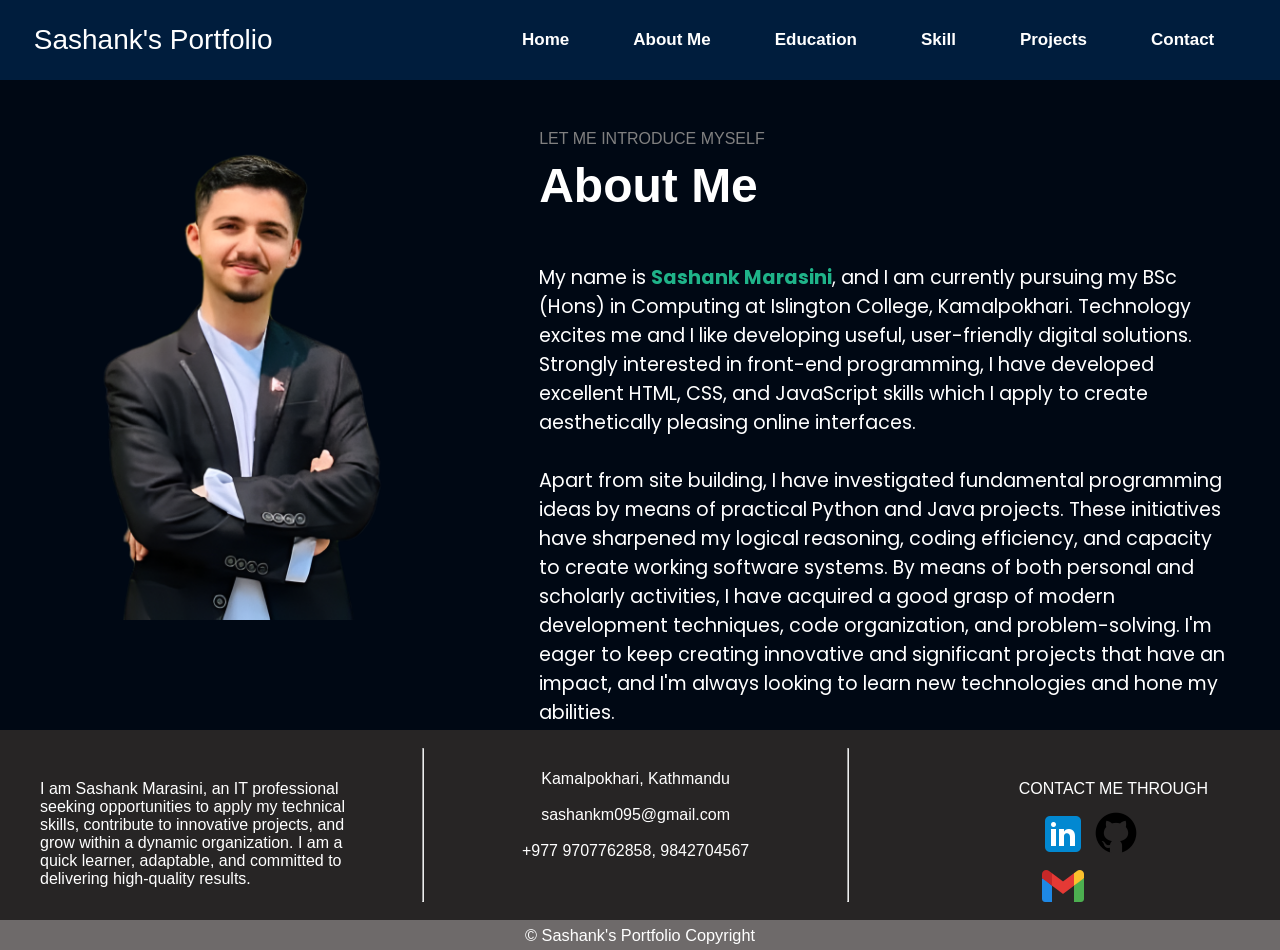
<file: html/aboutMe.html>
<!DOCTYPE html>
<html lang="en">
<head>
    <meta charset="UTF-8">
    <meta http-equiv="X-UA-Compatible" content="IE=edge">
    <meta name="viewport" content="width=device-width, initial-scale=1.0">
    <title>Document</title>
    <link rel="preconnect" href="https://fonts.googleapis.com">
    <link rel="preconnect" href="https://fonts.gstatic.com" crossorigin>
    <link href="https://fonts.googleapis.com/css2?family=Dancing+Script:wght@400..700&family=Hind:wght@300;400;500;600;700&family=Poppins:ital,wght@0,100;0,200;0,300;0,400;0,500;0,600;0,700;0,800;0,900;1,100;1,200;1,300;1,400;1,500;1,600;1,700;1,800;1,900&display=swap" rel="stylesheet">

    <link rel="stylesheet" href="../css/portfolio.css">

    <style>

        .introduction{
            margin: 50px 40px;
            font-size:1.2rem;
            font-family: "Poppins", sans-serif;
            width: 88%;
        }

        .abtMe{
            font-size: 3rem;
            margin: 10px 40px;
            font-weight: bold;
        }

        .first{
            margin-top: 50px;
            margin-left: 40px;
            color: grey;

        }
        .name{
            color: rgb(31, 179, 137);
        }

        .image-part{
            width: 39%;
            margin-top: 40px;
        }

        .image-part img{
            width: 500px;
            height: 500px;
        }

        section{
            display: flex;
            width: 100%;
        }

        section div{
            height: 610px;
        }

    </style>

</head>
<body>
    <header>
        <nav>
            <div class="left">Sashank's Portfolio</div>
            <div class="right"> 
                <ul>
                    <li><a href="../index.html">Home</a></li>
                    <li><a href="aboutMe.html">About Me</a></li>
                    <li><a href="education.html">Education</a></li>
                    <li><a href="skill.html">Skill</a></li>
                    <li><a href="project.html">Projects</a></li>
                    <li><a href="contact.html">Contact</a></li>
                </ul>
            </div>
        </nav>
    </header>
    <section>
        <div class="image-part">
            <img src="../photos/sasu1.png" alt="">
        </div>
        
        <div>
        <p class="first">LET ME INTRODUCE MYSELF</p>
        <p class="abtMe">About Me</p>
    
        <p class="introduction">
            My name is <b class="name">Sashank Marasini</b>, and I am currently pursuing my BSc (Hons) in Computing at Islington College, Kamalpokhari. Technology excites me and I like developing useful, user-friendly digital solutions. Strongly interested in front-end programming, I have developed excellent HTML, CSS, and JavaScript skills which I apply to create aesthetically pleasing online interfaces.
    
    <br><br>Apart from site building, I have investigated fundamental programming ideas by means of practical Python and Java projects. These initiatives have sharpened my logical reasoning, coding efficiency, and capacity to create working software systems. By means of both personal and scholarly activities, I have acquired a good grasp of modern development techniques, code organization, and problem-solving.
    
    I'm eager to keep creating innovative and significant projects that have an impact, and I'm always looking to learn new technologies and hone my abilities.
        </p>
        </div>
    </section>

    <footer class="f1">

        <div class="div1">
            <p>I am Sashank Marasini, an IT professional seeking opportunities to apply my technical skills, contribute to innovative projects, and grow within a dynamic organization. I am a quick learner, adaptable, and committed to delivering high-quality results.</p>
        </div>

        <hr>
        <div class="div2">
            <p>Kamalpokhari, Kathmandu </p> <br>
            <p>sashankm095@gmail.com </p> <br>
            <p>+977 9707762858, 9842704567</p>
            
        </div>
        <hr>
        <div class="div3">
            <p>CONTACT ME THROUGH</p>
            <div class="img">
                <img src="../photos/linkedin.png" alt="">
                <img src="../photos/github.png" alt="">
                <img src="../photos/gmail.png" alt="">
            </div>
        </div>

    </footer>

    <footer class="f2">
        <div class="copyright">
            <p>&copy Sashank's Portfolio Copyright</p>
        </div>
    </footer>
    
</body>
</html>
</file>
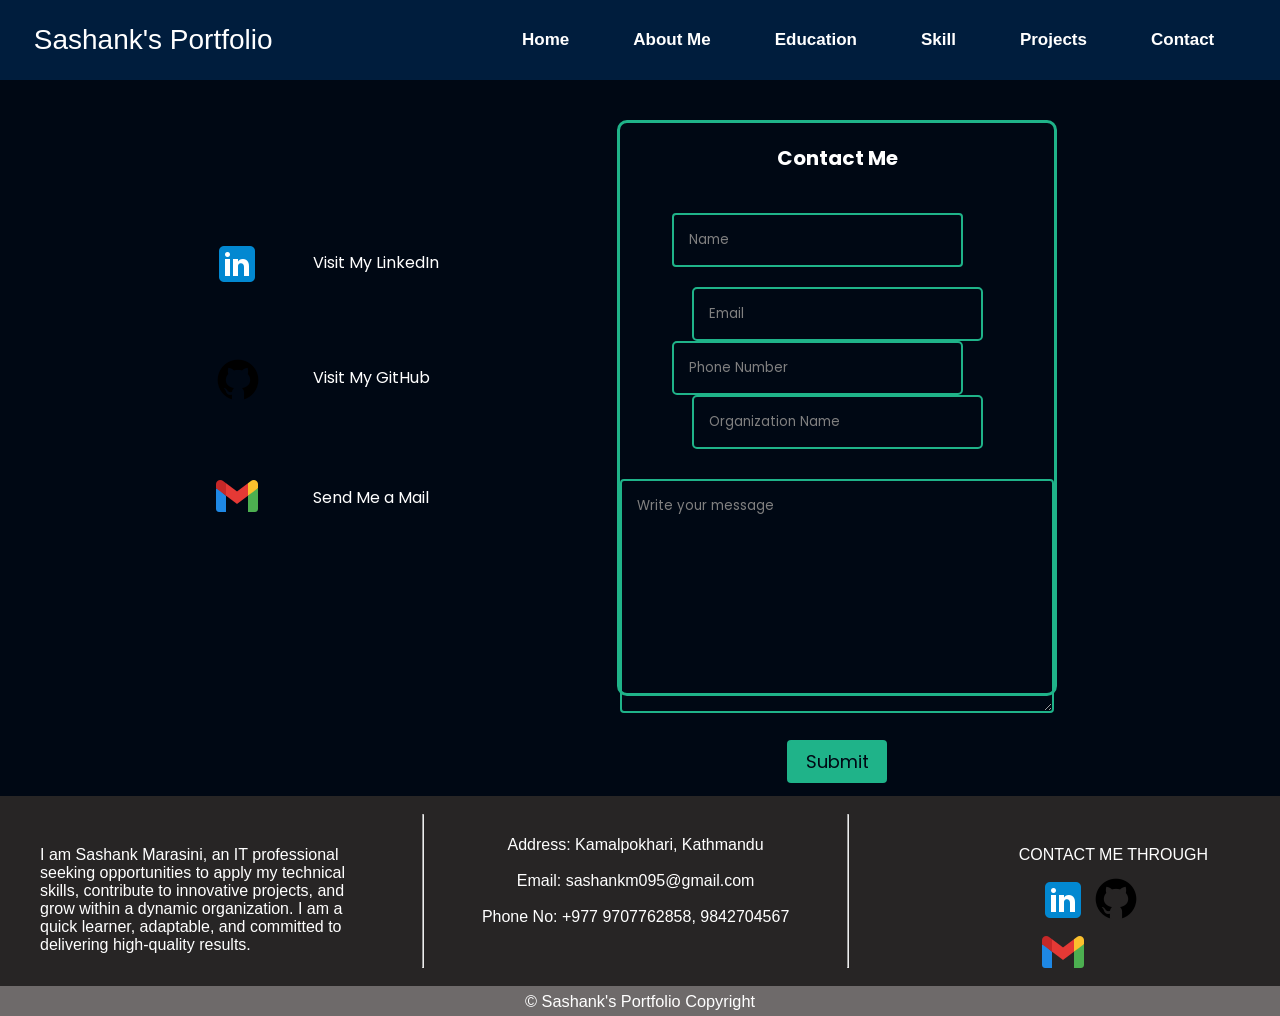
<file: html/contact.html>
<!DOCTYPE html>
<html lang="en">
<head>
    <meta charset="UTF-8">
    <meta http-equiv="X-UA-Compatible" content="IE=edge">
    <meta name="viewport" content="width=device-width, initial-scale=1.0">
    <title>Document</title>
    <link rel="stylesheet" href="../css/portfolio.css">
    <link rel="preconnect" href="https://fonts.googleapis.com">
    <link rel="preconnect" href="https://fonts.gstatic.com" crossorigin>
    <link href="https://fonts.googleapis.com/css2?family=Dancing+Script:wght@400..700&family=Hind:wght@300;400;500;600;700&family=Poppins:ital,wght@0,100;0,200;0,300;0,400;0,500;0,600;0,700;0,800;0,900;1,100;1,200;1,300;1,400;1,500;1,600;1,700;1,800;1,900&display=swap" rel="stylesheet">

    <style>

        main{
            font-family: "Poppins",sans-serif;
            display: flex;
            justify-content: center;
            margin-right: 40px;
            margin-top: 30px;
            margin-bottom: 100px;
        }

        section{
            width: 35%;
            height: 570px;
        }

        .leftsec{

            font-family: "Poppins",sans-serif;
            margin-left: 90px;
            display: flex;
        }

        .leftsec .buttons{
            margin-top: 100px;
            display:flex;
            flex-direction: column;
        }

        .a{
            padding: 30px;
        }

        .b{
            padding: 30px;
        }

        .c{
            padding: 30px;
        }

        .i{
            text-decoration: none;
            color: white;
        }

        .ii{
            margin-top:90px ;
        }

        .iii{
            margin-top: 95px;
        }


        .buttonsname{
            margin-left: 20px;
            margin-top: 140px;

        }

        .rightsec{
            margin-top: 10px;
            margin-right: 90px;
            width: 35%;
            border-color: rgb(31, 179, 137);;
            border-style: solid;
            border-radius: 2px;
            border-radius: 10px;
        }


        .rightsec div{
            margin-left: 0;
            width: 100%;
            height: 500px;
        }

        .rightsec div p{
            font-size: 20px;
            font-weight: bold;
            text-align: center;
            margin-top: 20px;
            margin-bottom: 30px;
            
        }

        .rightsec div form{
            margin-top: 40px;
            margin-left: 0px;
            text-align: center;
        }


        input{
            padding: 5px;
        }

        #name{
            padding: 15px;
            margin-right: 40px;
            margin-bottom: 20px;
        
        }

        #phonenumber{
            border-radius: 5px;
            margin-right: 40px;
        }

        #email{
            border-radius: 5px;
        }

        #organizationname{
            border-radius: 5px;
        }
        
        #message{

            margin-top: 30px;
            width: 400px;
            height: 200px;
            
        }

        .item{
            font-family: "Poppins",sans-serif;
            padding: 15px;
            background-color: transparent;
            border: 2px solid rgb(31, 179, 137);
            border-radius: 4px;
            color: white;
        }

        .item::placeholder{
            color: gray;
        }

        .submitbutton{
            font-family: "Poppins",sans-serif;
            border: none;
            border-radius: 4px;
            margin-top: 20px;
            padding: 8px;
            width: 100px;
            font-size: 18px;
            color: #000814;
            background-color: rgb(31, 179, 137);
        }

        a{
            color: white;
            text-decoration: none;
        }

    </style>
</head>
<body>
    <header>
        <nav>
            <div class="left">Sashank's Portfolio</div>
            <div class="right">
                <ul>
                    <li><a href="../index.html">Home</a></li>
                    <li><a href="aboutMe.html">About Me</a></li>
                    <li><a href="education.html">Education</a></li>
                    <li><a href="skill.html">Skill</a></li>
                    <li><a href="project.html">Projects</a></li>
                    <li><a href="contact.html">Contact</a></li>
                </ul>
            </div>
        </nav>
    </header>



    <main>
    <section class="leftsec">


        <div class="buttons">
            <a href="www.linkedin.com"><img src="../photos/linkedin.png" alt="" class="a"></a>
            <a href="www.github.com"><img src="../photos/github.png" alt="" class="b"></a>
            <a href="contact.html"><img src="../photos/gmail.png" alt="" class="c"></a>

        </div>

            <div class="buttonsname">
                <a href="https://www.linkedin.com/in/sashank-marasini-391998253/"><p class="i">Visit My LinkedIn</p></a>
                <a href="https://github.com/SashankMarasini"><p class="ii">Visit My GitHub</p></a>
                <a href="contact.html"><p class="iii">Send Me a Mail</p></a>
            </div>



        </section>


        <section class="rightsec">
            <div class="width">
            <p>Contact Me</p>
            <form action="https://api.web3forms.com/submit" method="POST">

                <input type="hidden" name="access_key" value="d7ff5f01-8fd6-474d-b1d3-e0e738cd9efc">

                <input type="text" name="Name" id="name" placeholder="Name" class="item" >

                <input type="email" name="Email"id="email" placeholder="Email" class="item">

                <input type="text" id="phonenumber" name="Phone Number" placeholder="Phone Number" class="item">

                <input type="text" id="organizationname" name="Organization Name" placeholder="Organization Name" class="item">

                <textarea name="Message" id="message" cols="30" rows="10" placeholder="Write your message" class="item"></textarea> <br>

                <button type="submit" class="submitbutton">Submit</button>
            </form>
        </div>
    </section>
</main>



    <footer class="f1">

        <div class="div1">
            <p>I am Sashank Marasini, an IT professional seeking opportunities to apply my technical skills, contribute to innovative projects, and grow within a dynamic organization. I am a quick learner, adaptable, and committed to delivering high-quality results.</p>
        </div>

        <hr>
        <div class="div2">
            <p>Address: Kamalpokhari, Kathmandu </p> <br>
            <p>Email: sashankm095@gmail.com </p> <br>
            <p>Phone No: +977 9707762858, 9842704567</p><br>
            
        </div>
        <hr>
        <div class="div3">
            <p>CONTACT ME THROUGH</p>
            <div class="img">
                <img src="../photos/linkedin.png" alt="">
                <img src="../photos/github.png" alt="">
                <img src="../photos/gmail.png" alt="">
            </div>
        </div>

    </footer>

    <footer class="f2">
        <div class="copyright">
            <p>&copy Sashank's Portfolio Copyright</p>
        </div>
    </footer>
</body>
</html>
</file>
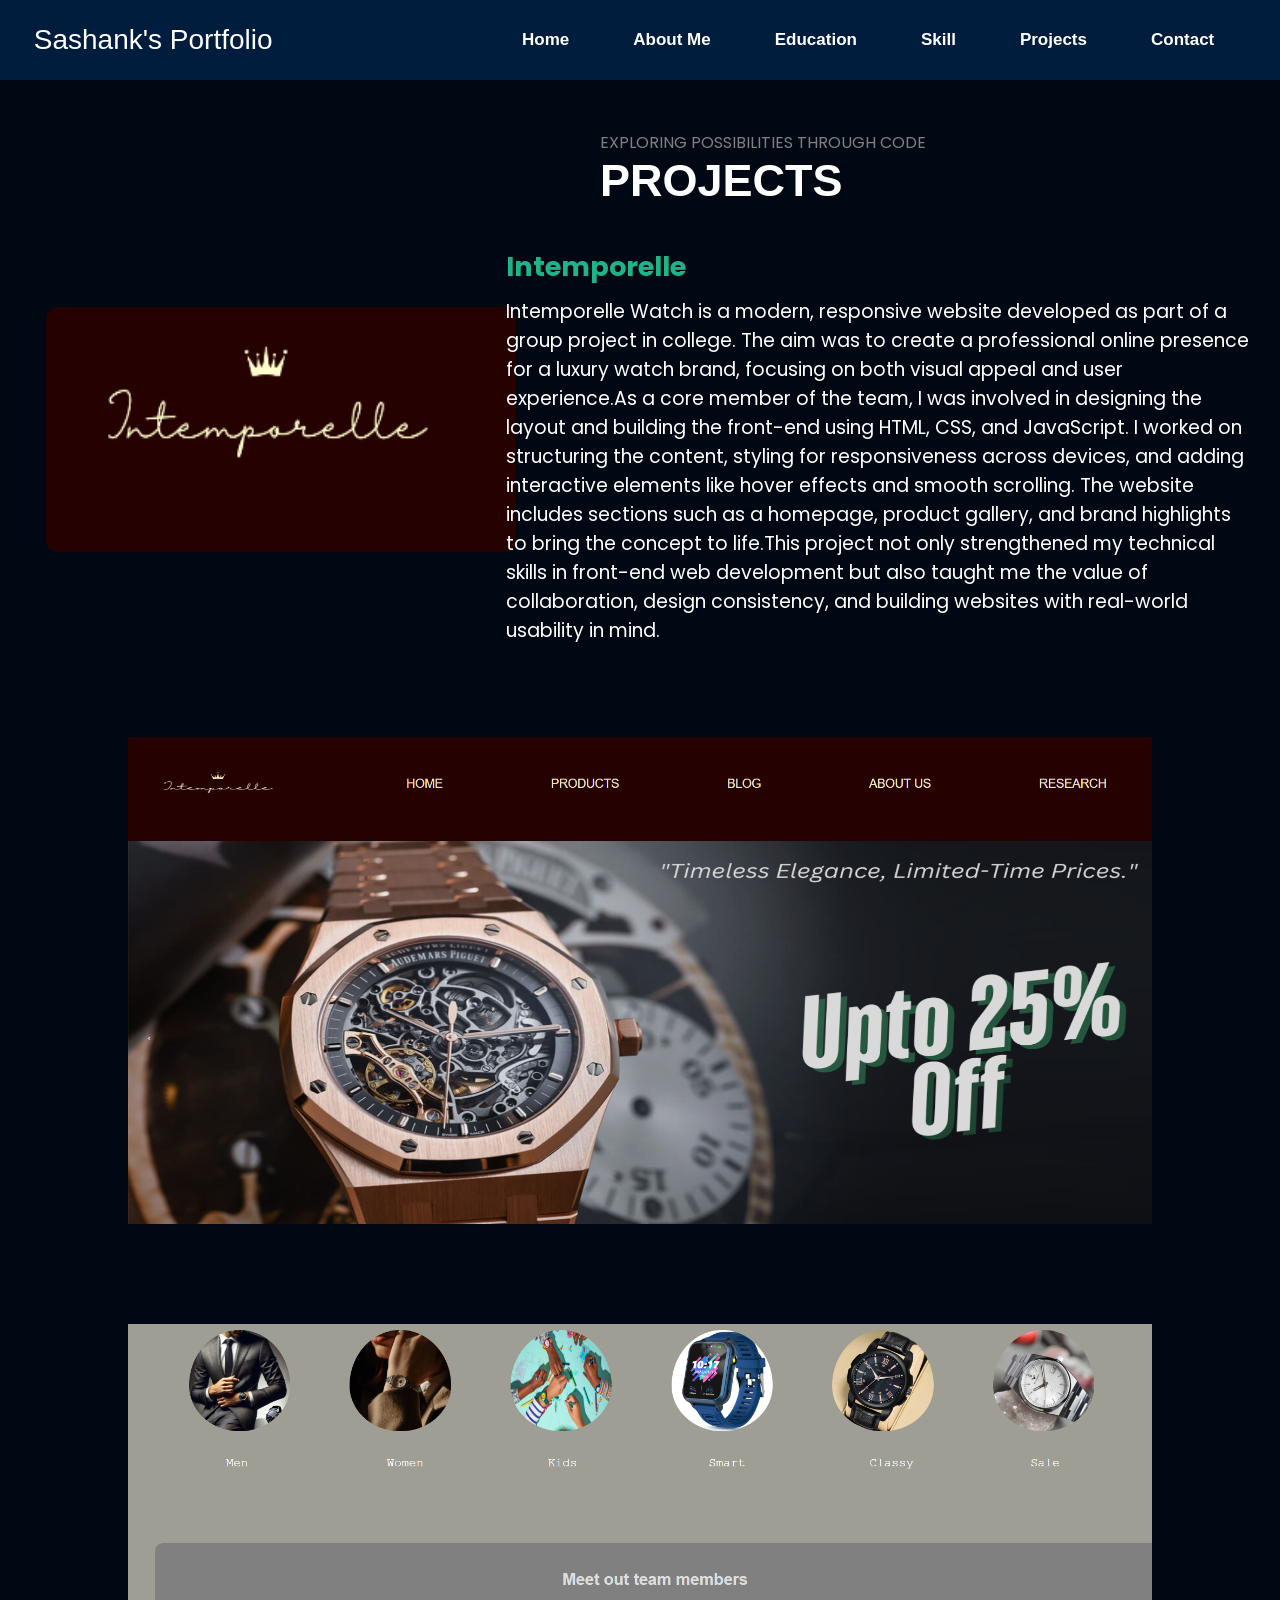
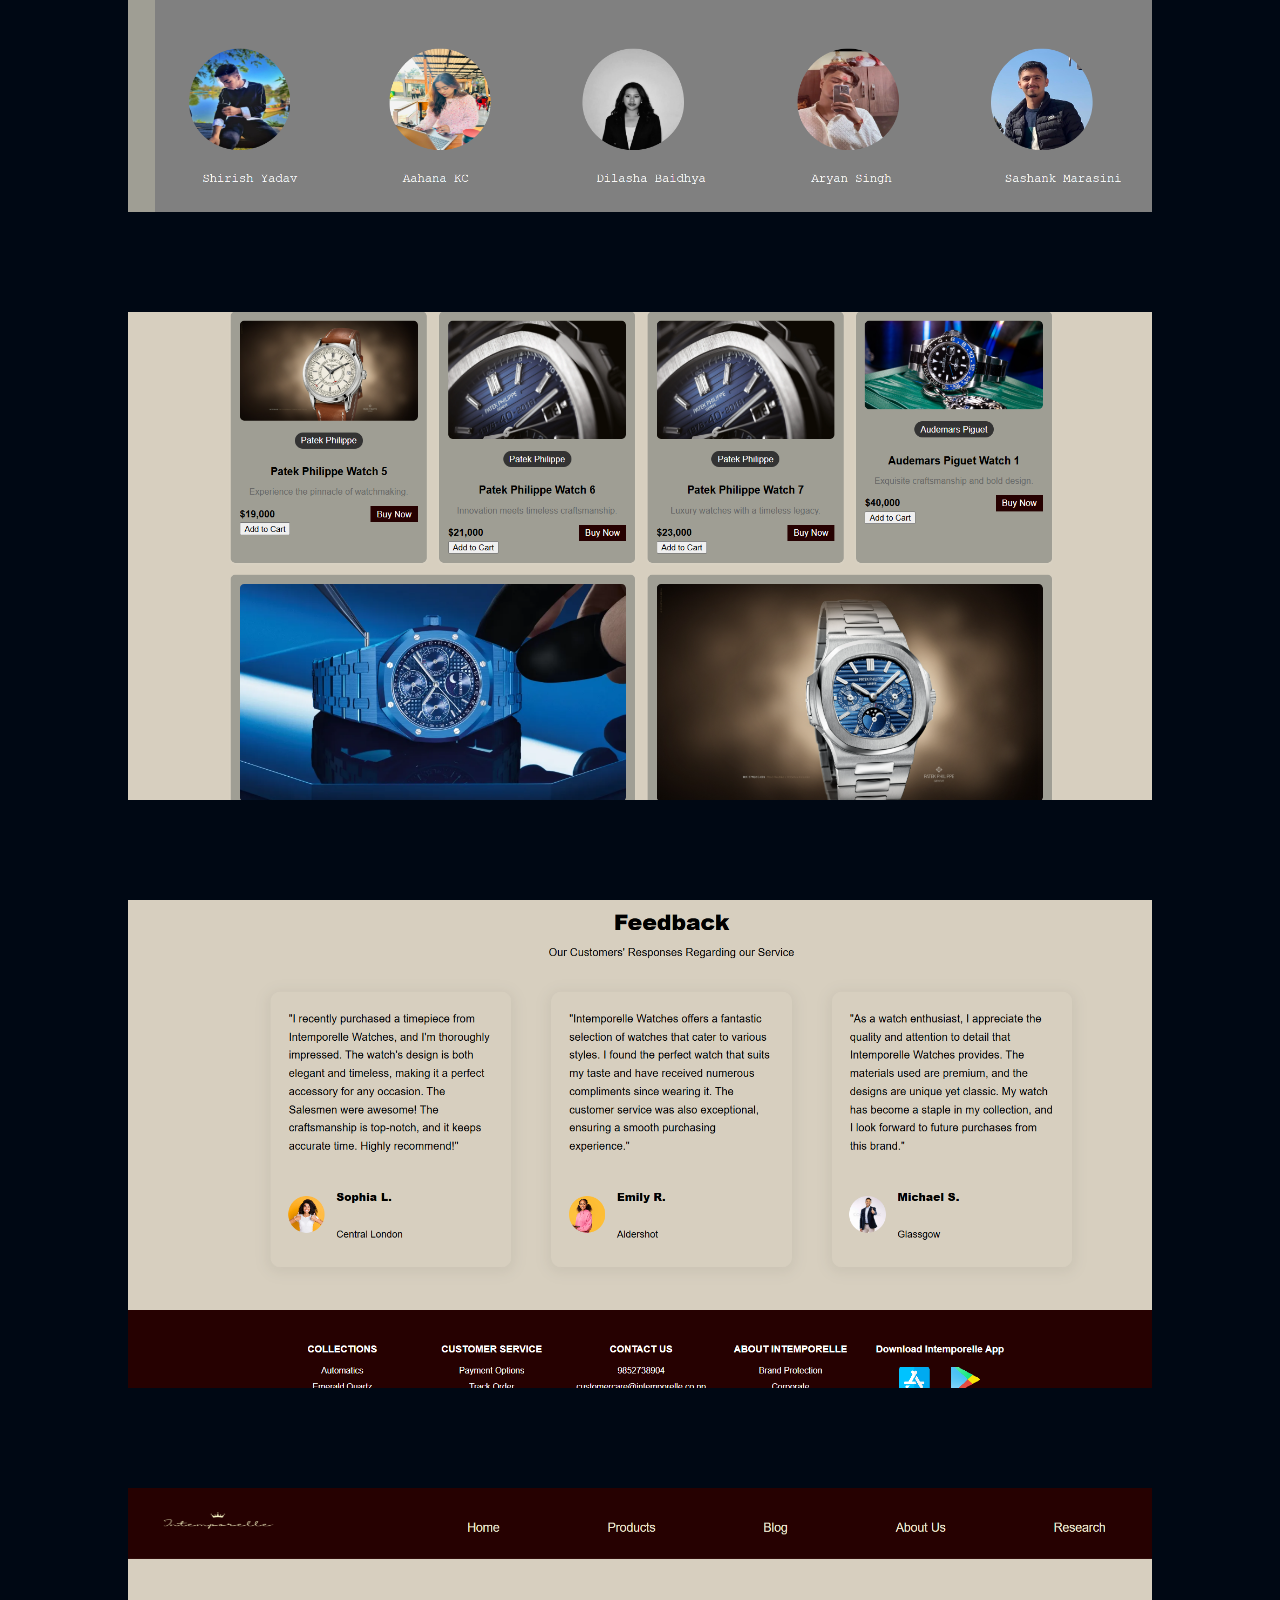
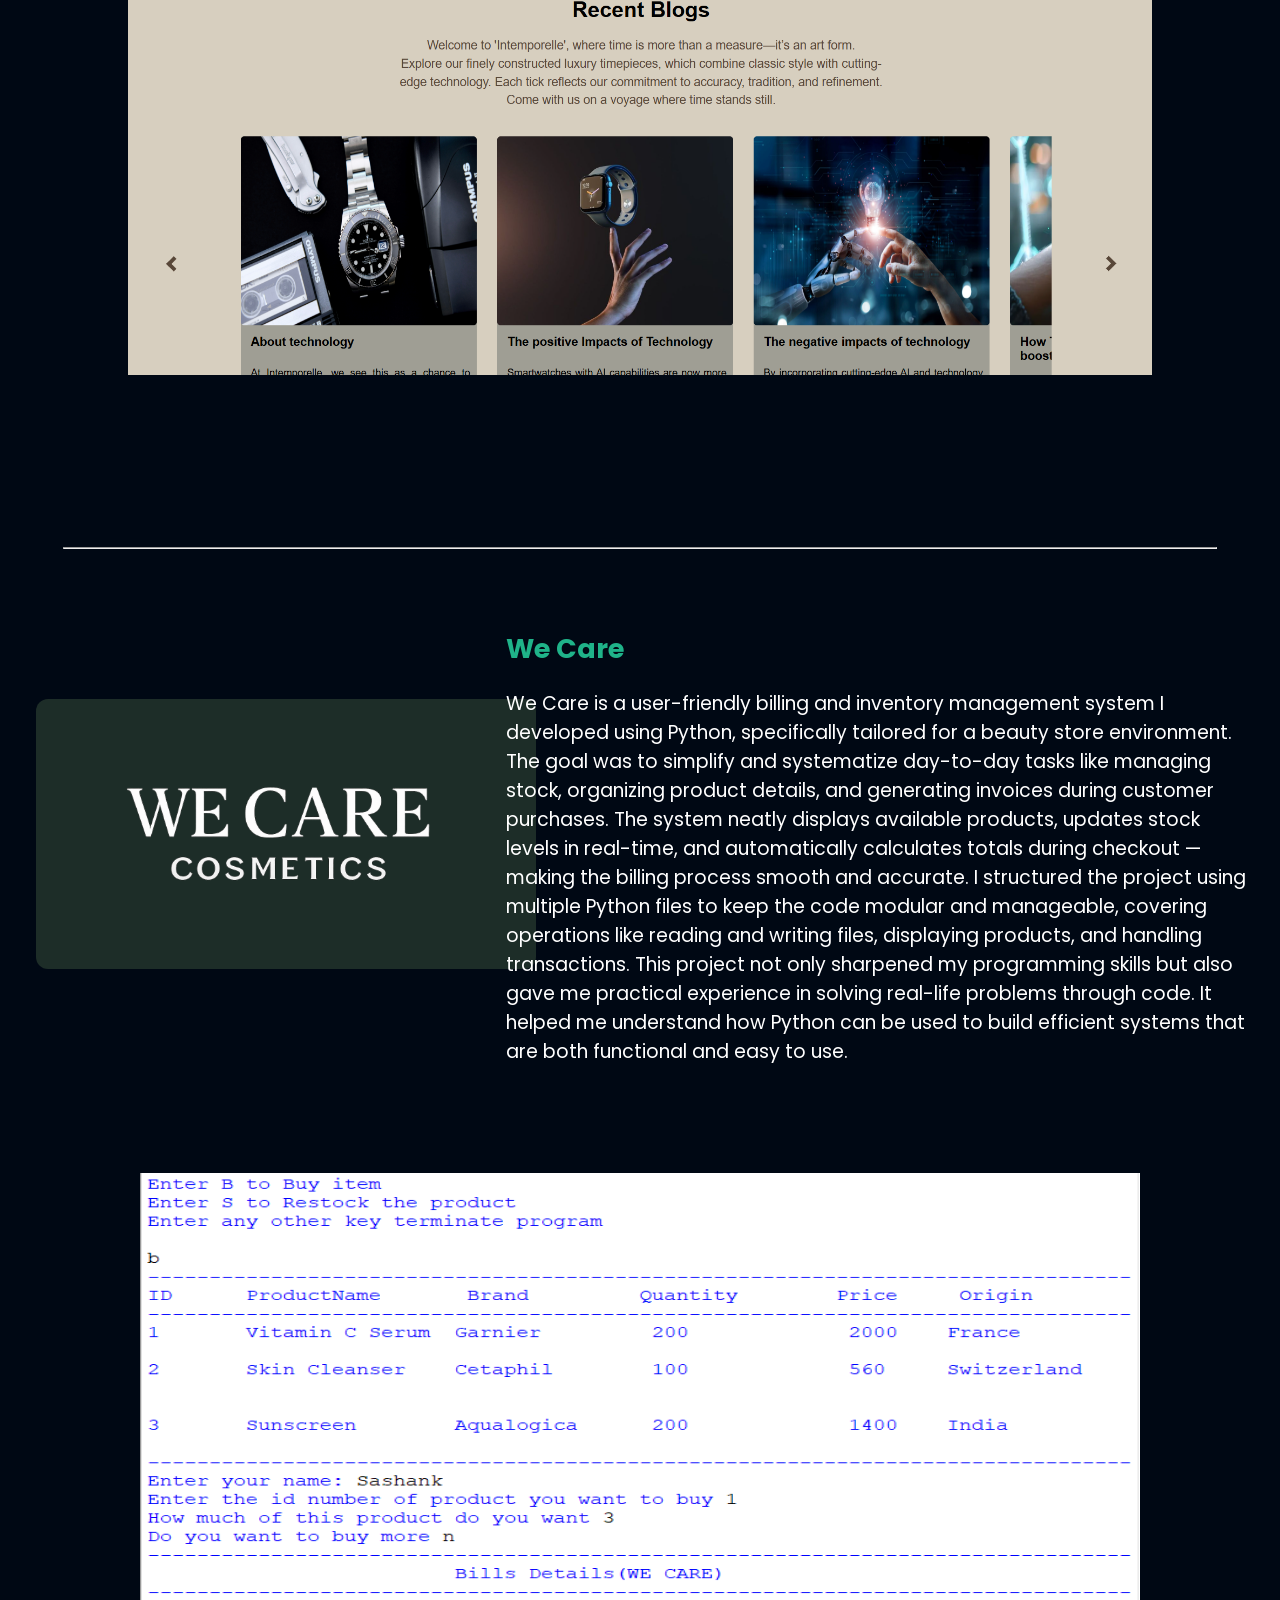
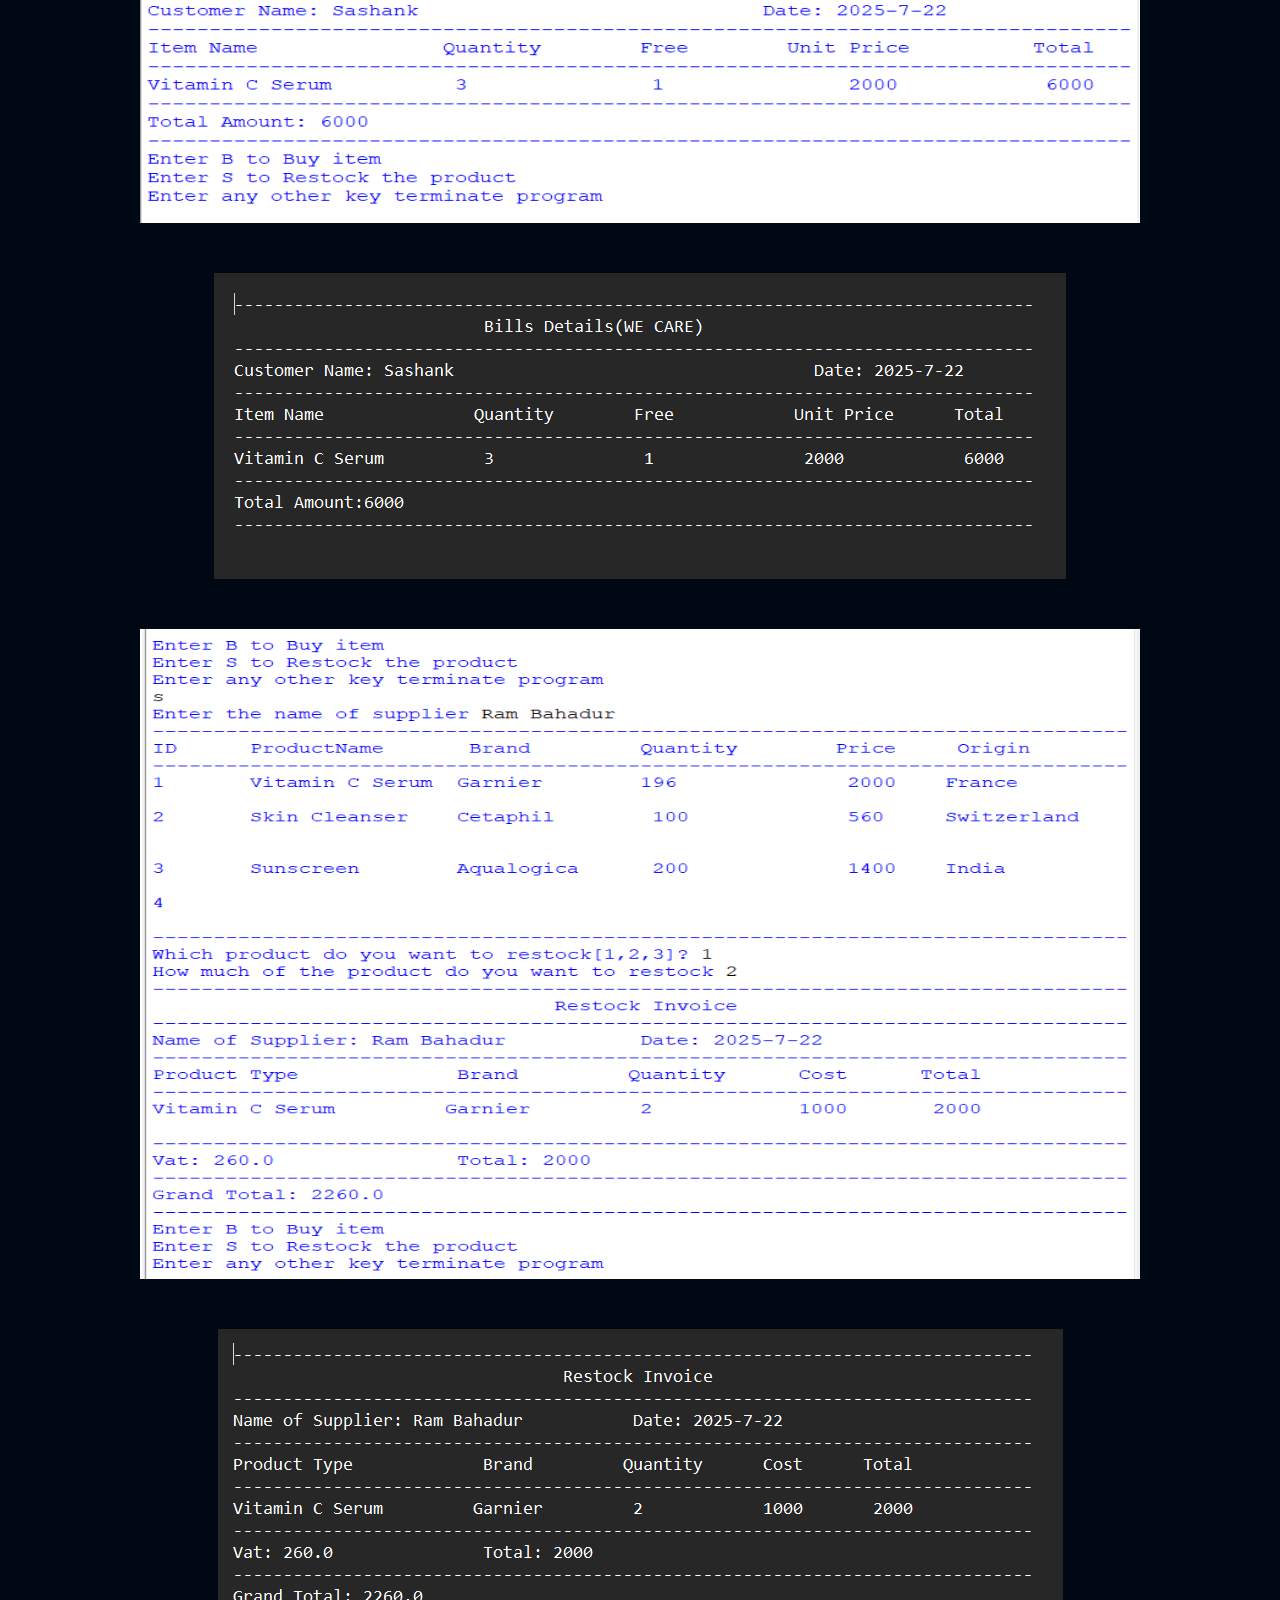
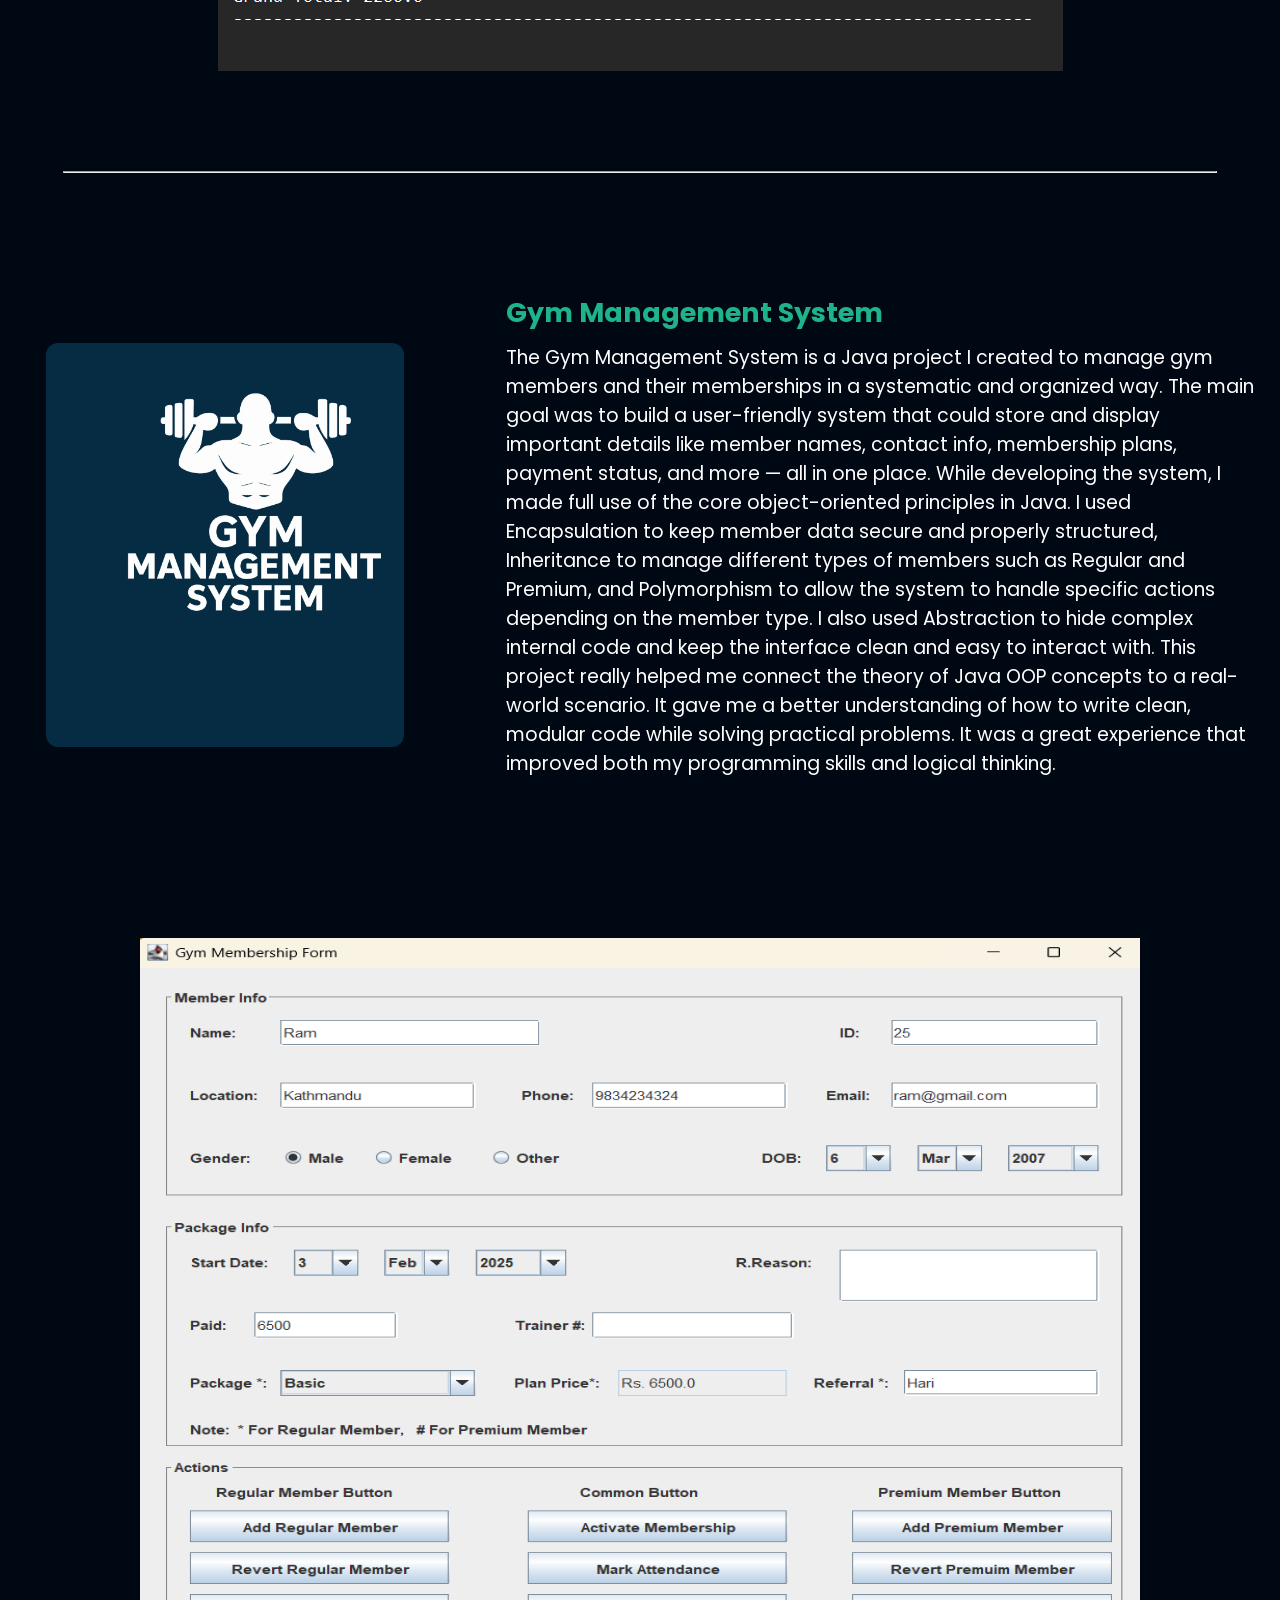
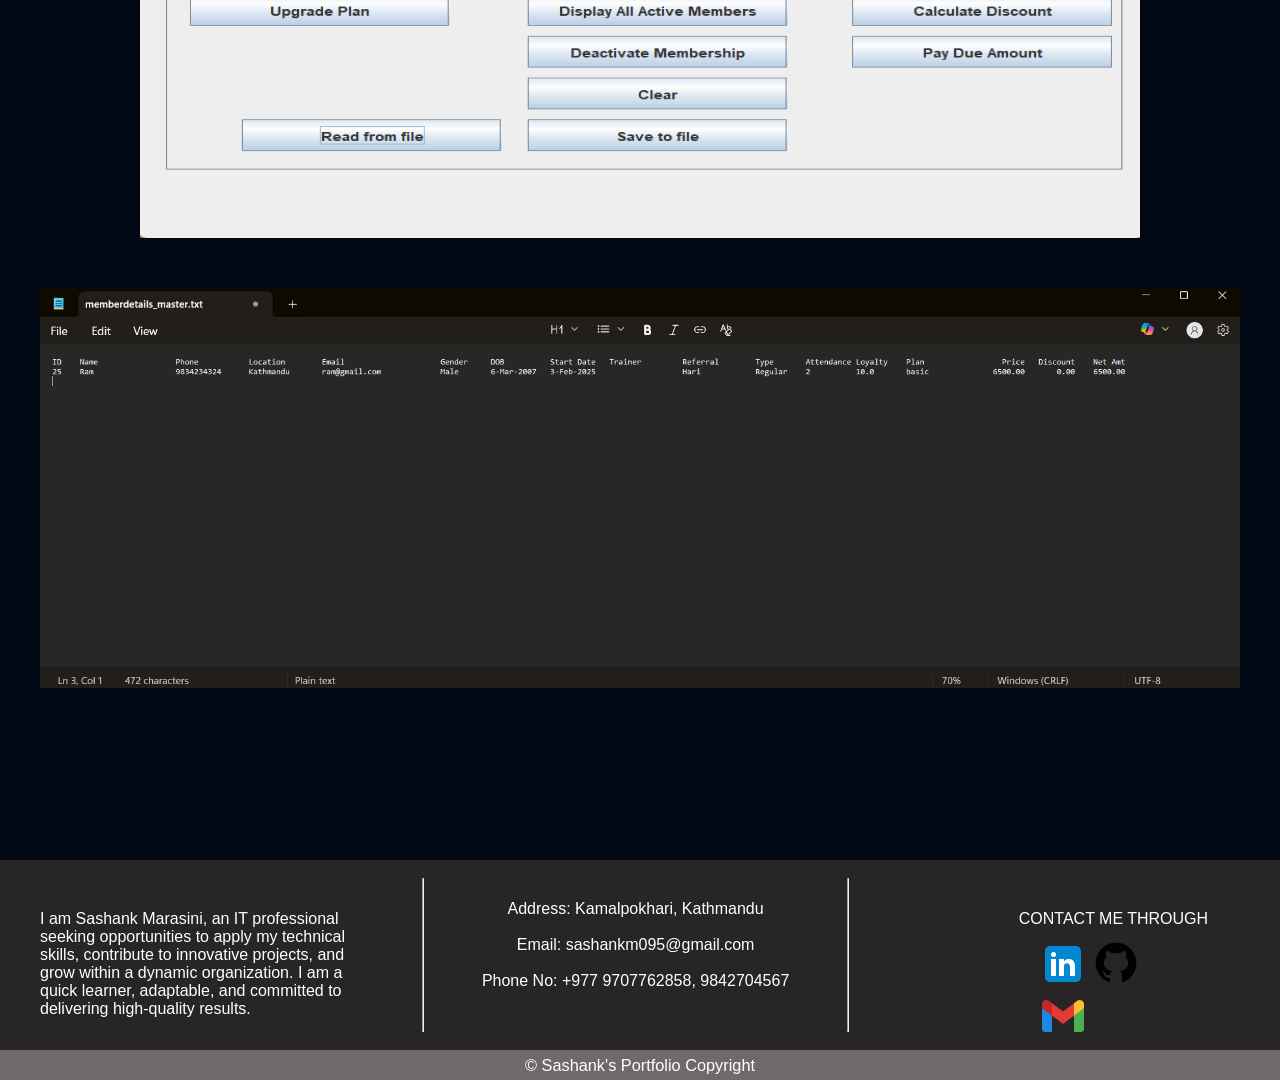
<file: html/project.html>
<!DOCTYPE html>
<html lang="en">
<head>
    <meta charset="UTF-8">
    <meta http-equiv="X-UA-Compatible" content="IE=edge">
    <meta name="viewport" content="width=device-width, initial-scale=1.0">
    <title>Document</title>
    <link rel="stylesheet" href="../css/portfolio.css">

    <link rel="preconnect" href="https://fonts.googleapis.com">
    <link rel="preconnect" href="https://fonts.gstatic.com" crossorigin>
    <link href="https://fonts.googleapis.com/css2?family=Dancing+Script:wght@400..700&family=Hind:wght@300;400;500;600;700&family=Poppins:ital,wght@0,100;0,200;0,300;0,400;0,500;0,600;0,700;0,800;0,900;1,100;1,200;1,300;1,400;1,500;1,600;1,700;1,800;1,900&display=swap" rel="stylesheet">


    <style>

        main{
            display: flex;
            justify-content: space-around;
        }

        section{
            margin-top: 20px;
            font-family: "Poppins", sans-serif;
        }

        .first{
            width: 35%;
            font-family: "Poppins", sans-serif;
        }

        .second{
            width: 60%;
            height: 500px;
        }

        .TTs{
            margin: 10px 600px;
        }

        .slogan{
            margin-top: 50px;
            font-family: "Poppins", sans-serif;
        }

        .slogan{
            width: 400px;
            color: gray;
        }

        .zaman p{
            font-size: 19px;
            padding: 10px;
        }

        .title{
            font-size: 45px;
            font-weight: bold;
            font-family: Arial,Helvetica, sans-serif;
        }

        .des{
            margin-top:-10px;
        }

        .zamanImg img{
            width: 80%;
        }

        .zamanImg{
            display: flex;
            flex-direction: column;
            justify-content: center;
            align-items: center;
        }

        .imgs1{
            padding-bottom: 100px;
        }

        .imgs2{
            padding-bottom: 100px;
        }

        .imgs3{
            padding-bottom: 100px;
        }

        .imgs4{
            padding-bottom: 100px;
        }

        .imgs5{
            padding-bottom: 100px;
        }


        .abc{
            display: flex;
            justify-content: center;
        }

        .hr1{
            width: 90%;
        }

        .python{
            display: flex;
            justify-content: space-around;
            padding-top: 50px;
        }

        .third{
            width: 35%;
            font-family: "Poppins", sans-serif;
            border-radius: 12px;
        }

        .fourth{
            width: 60%;
            height: 500px;

        }
        .fourth p{
            padding: 10px;
        }


        .wecare{
            font-size: 27px;
            font-weight: bold;
            color: rgb(31, 179, 137);
        }

        .third img{
            margin-top: -40px;
            margin-left: 70px;
            height: 350px;
            width: 350px;
        }

        .des2{
            font-size: 19px;
        }

        .logo{
            margin-left: 20px;
            margin-top: 80px;
            height: 270px;
            width: 500px;
            background-color:rgb(29, 45, 40); 
            border-radius: 12px;
        }

        .pythonPro{
            display: flex;
            flex-direction: column;
            justify-content: center;
            align-items: center;
        }

        .py1{
            width: 1000px;
            height: 650px;
            padding-bottom: 50px;
        }

        .py2{
            padding-bottom: 50px; 
        }

        .py4{
            padding-bottom: 100px;
        }

        .java{
            display: flex;
            justify-content: space-around;
            padding-bottom: 100px;
        }

        .fifth{
            width: 35%;
            
        }

        .sixth{
            width: 60%;
        }

        .javac{
            width: 80%;
            height: 80%;
            background-color: rgb(5, 44, 67);
            border-radius: 12px;
            margin-top: 60px;
            margin-left: 30px;
        }

        .javac img{
            margin-top: 10px;
            margin-left: 60px;
            width: 300px;
            height: 300px;
        }

        .javaImg{
            display: flex;
            flex-direction: column;
            justify-content: center;
            align-items: center;
        }

        .java11{
            margin-top: 50px;
            height: 900px;
            width: 1000px;
            padding-bottom: 50px;
        }

        .java12{
            height: 400px;
            width: 1200px;
            padding-bottom: 100px;
        }

        .intemporelle{
            margin-left: 30px;
            margin-top: 70px;
            width: 100%;
            height: 100%;
        }

        .intemporelle img{
            height: 245px;
            width: 470px;
            border-radius: 12px;
        }


    </style>

</head>
<body>
    <header>
        <nav>
            <div class="left">Sashank's Portfolio</div>
            <div class="right">
                <ul>
                    <li><a href="../index.html">Home</a></li>
                    <li><a href="aboutMe.html">About Me</a></li>
                    <li><a href="education.html">Education</a></li>
                    <li><a href="skill.html">Skill</a></li>
                    <li><a href="project.html">Projects</a></li>
                    <li><a href="contact.html">Contact</a></li>
                </ul>
            </div>
        </nav>
    </header>

    <div class="TTs">
            <P class="slogan">EXPLORING POSSIBILITIES THROUGH CODE</P>
            <p class="title">PROJECTS</p>
    </div>
    

    <main>

        <section class="first">
            <div class="intemporelle">
            <img src="../photos/Intemporelle.png" alt="">
            </div>
        </section>

        <section class="second">

            <div class="zaman">

                <p style="color:rgb(31, 179, 137); font-size: 27px; font-weight: bold;">Intemporelle</p>
                <p class="des">
                    Intemporelle Watch is a modern, responsive website developed as part of a group project in college. The aim was to create a professional online presence for a luxury watch brand, focusing on both visual appeal and user experience.As a core member of the team, I was involved in designing the layout and building the front-end using HTML, CSS, and JavaScript. I worked on structuring the content, styling for responsiveness across devices, and adding interactive elements like hover effects and smooth scrolling. The website includes sections such as a homepage, product gallery, and brand highlights to bring the concept to life.This project not only strengthened my technical skills in front-end web development but also taught me the value of collaboration, design consistency, and building websites with real-world usability in mind.
                </p>
            </div>

        </section>
    </main>

    <div class="zamanImg">
        <img src="../photos/zaman1.png" alt="" class="imgs1">
        <img src="../photos/zaman2.png" alt="" class="imgs2">
        <img src="../photos/zaman3.png" alt="" class="imgs3">
        <img src="../photos/zaman4.png" alt="" class="imgs4">
        <img src="../photos/zaman5.png" alt="" class="imgs5">
    </div><br><br><br><br>

    <div class="abc">
        <hr class="hr1">
    </div>
    

    <div class="python">
        
        <section class="third">
            <div class="logo">
                <img src="../photos/wecare.png" alt="">
            </div>
        </section>

        <section class="fourth">
            <p class="wecare">We Care</p> 
            <p class="des2">We Care is a user-friendly billing and inventory management system I developed using Python, specifically tailored for a beauty store environment. The goal was to simplify and systematize day-to-day tasks like managing stock, organizing product details, and generating invoices during customer purchases.

                The system neatly displays available products, updates stock levels in real-time, and automatically calculates totals during checkout — making the billing process smooth and accurate. I structured the project using multiple Python files to keep the code modular and manageable, covering operations like reading and writing files, displaying products, and handling transactions.
                
                This project not only sharpened my programming skills but also gave me practical experience in solving real-life problems through code. It helped me understand how Python can be used to build efficient systems that are both functional and easy to use.</p>
        </section>

    </div><br><br><br>

    <div class="pythonPro">
        <img src="../photos/pp.png" alt="" class="py1">
        <img src="../photos/invoiceBuying.png" alt="" class="py2">
        <img src="../photos/stocking.png" alt="" class="py1">
        <img src="../photos/pythonStock.png" alt="" class="py4">
    </div>

    <div class="abc">
        <hr class="hr1">
    </div><br><br><br><br><br>


    <div class="java">

        <section class="fifth">
            <div class="javac">
                <img src="../photos/gms.png" alt="">
            </div>
        </section>

        <section class="sixth">
            <div class="zaman">
                <p style="color:rgb(31, 179, 137); font-size: 27px; font-weight: bold;">Gym Management System</p>
                <p class="des">The Gym Management System is a Java project I created to manage gym members and their memberships in a systematic and organized way. The main goal was to build a user-friendly system that could store and display important details like member names, contact info, membership plans, payment status, and more — all in one place.

                    While developing the system, I made full use of the core object-oriented principles in Java. I used Encapsulation to keep member data secure and properly structured, Inheritance to manage different types of members such as Regular and Premium, and Polymorphism to allow the system to handle specific actions depending on the member type. I also used Abstraction to hide complex internal code and keep the interface clean and easy to interact with.
                    
                    This project really helped me connect the theory of Java OOP concepts to a real-world scenario. It gave me a better understanding of how to write clean, modular code while solving practical problems. It was a great experience that improved both my programming skills and logical thinking.</p>
            </div>

        </section>

    </div>

    <div class="javaImg">
        <img src="../photos/java1.png" alt="" class="java11">
        <img src="../photos/java2.png" alt="" class="java12">
    </div><br><br><br><br>


    <footer class="f1">

        <div class="div1">
            <p>I am Sashank Marasini, an IT professional seeking opportunities to apply my technical skills, contribute to innovative projects, and grow within a dynamic organization. I am a quick learner, adaptable, and committed to delivering high-quality results.</p>
        </div>

        <hr>
        <div class="div2">
            <p>Address: Kamalpokhari, Kathmandu </p> <br>
            <p>Email: sashankm095@gmail.com </p> <br>
            <p>Phone No: +977 9707762858, 9842704567</p><br>
            
        </div>
        <hr>
        <div class="div3">
            <p>CONTACT ME THROUGH</p>
            <div class="img">
                <img src="../photos/linkedin.png" alt="">
                <img src="../photos/github.png" alt="">
                <img src="../photos/gmail.png" alt="">
            </div>
        </div>

    </footer>

    <footer class="f2">
        <div class="copyright">
            <p>&copy Sashank's Portfolio Copyright</p>
        </div>
    </footer>

</body>
</html>
</file>
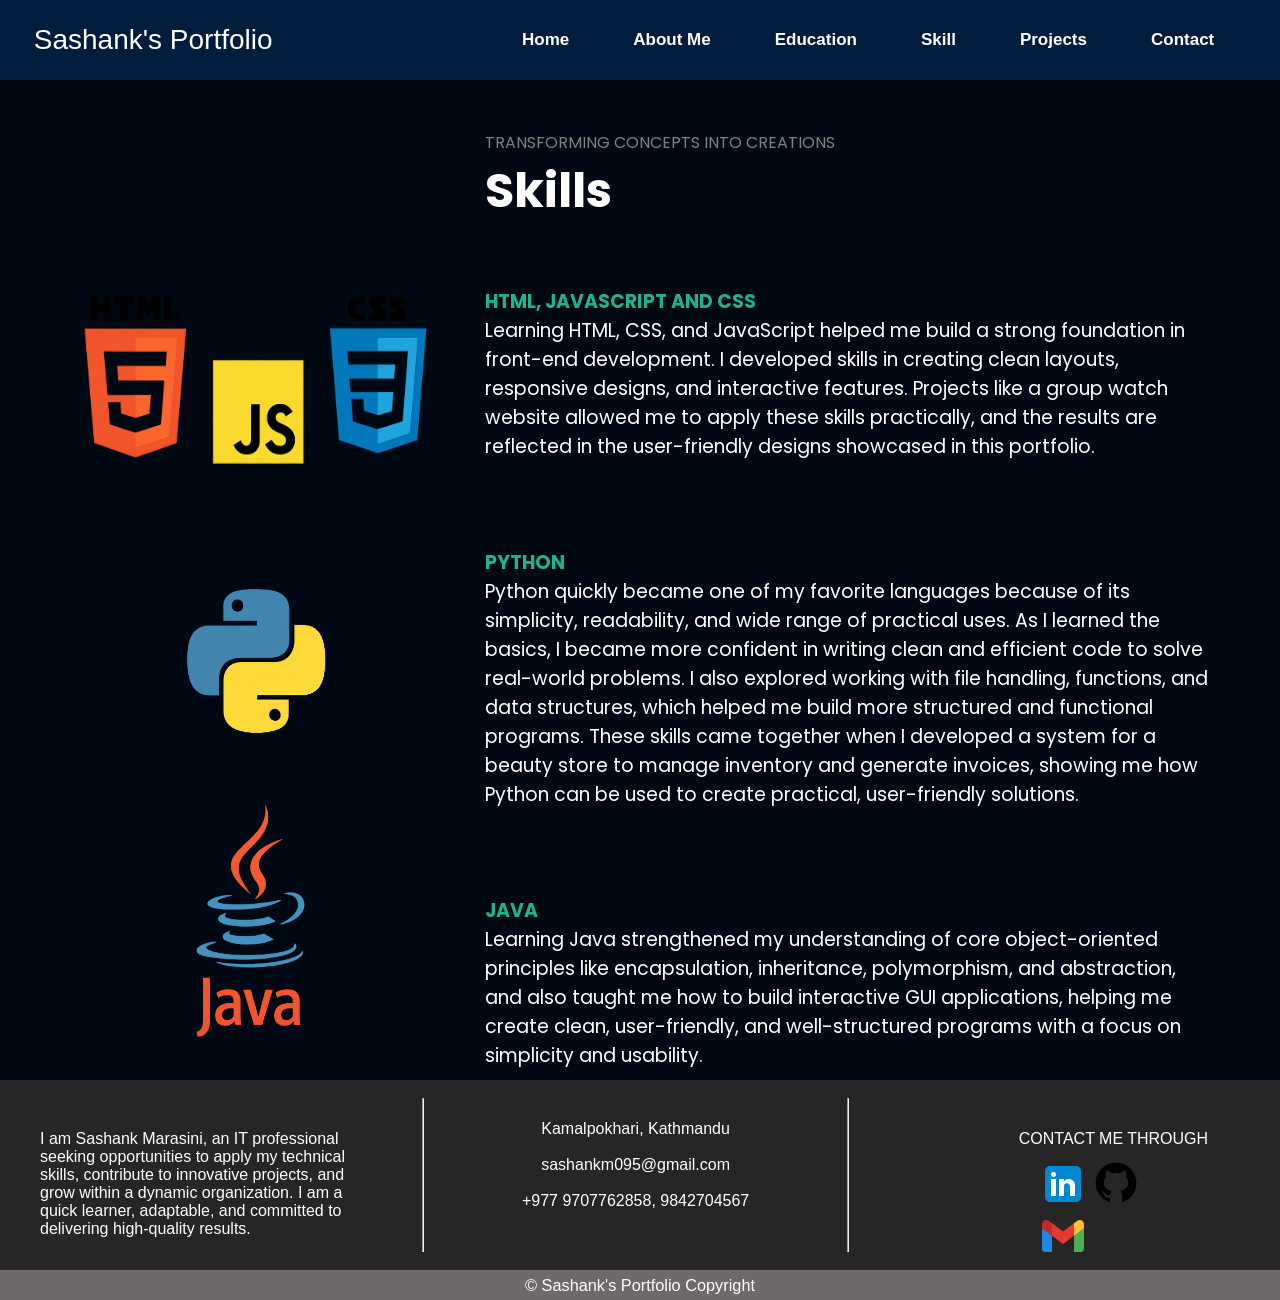
<file: html/skill.html>
<!DOCTYPE html>
<html lang="en">
<head>
    <meta charset="UTF-8">
    <meta http-equiv="X-UA-Compatible" content="IE=edge">
    <meta name="viewport" content="width=device-width, initial-scale=1.0">
    <title>Document</title>
    <link rel="stylesheet" href="../css/portfolio.css">

    <link rel="preconnect" href="https://fonts.googleapis.com">
    <link rel="preconnect" href="https://fonts.gstatic.com" crossorigin>
    <link href="https://fonts.googleapis.com/css2?family=Dancing+Script:wght@400..700&family=Hind:wght@300;400;500;600;700&family=Poppins:ital,wght@0,100;0,200;0,300;0,400;0,500;0,600;0,700;0,800;0,900;1,100;1,200;1,300;1,400;1,500;1,600;1,700;1,800;1,900&display=swap" rel="stylesheet">

</head>

<style>

    section{
        display: flex;
        height: 1000px;
        
    }

    section div{
        width: 34%;
    }


    .left-portion{
        display: flex;
        flex-direction: column;
        margin-left:50px;
        
    }

    .htmlpic{
        margin-left: 1px;
        margin-top: 200px;
        height: 200px;
        width: 400px;
    }

    .pythonpic{
        margin-top: 100px;
        margin-left: 100px;
        width: 200px;
        height: 200px;
    }

    .javapic{
        margin-top: 30px;
        margin-left: 100px;
        width: 200px;
        height: 300px;
    }


    .right-portion{
        width: 57%;
        font-family: "Poppins", sans-serif;
        margin-left: 0px;
        margin-top: 50px;
    }

    .right-portion div{
        width: 100%;
    }

    .slogan{
        color: gray;
        font-size: 16px;
    }

    .title{
        font-size: 48px;
        font-weight: bold;
        margin-bottom: 30px;
    }

    .title p{
        padding-bottom: 30px;
    }

    .description{
        font-size: 19px;
    }

    h4{
        color:rgb(31, 179, 137) ;
    }


</style>

<body>
    <header>
        <nav>
            <div class="left">Sashank's Portfolio</div>
            <div class="right">
                <ul>
                    <li><a href="../index.html">Home</a></li>
                    <li><a href="aboutMe.html">About Me</a></li>
                    <li><a href="education.html">Education</a></li>
                    <li><a href="skill.html">Skill</a></li>
                    <li><a href="project.html">Projects</a></li>
                    <li><a href="contact.html">Contact</a></li>
                </ul>
            </div>
        </nav>
    </header>

    <section class="first-section">
        <div class="left-portion">
            <img src="../photos/skill(html).png" alt="" class="htmlpic">
            <img src="../photos/skill(py).png" alt="" class="pythonpic">
            <img src="../photos/skill(java).png" alt="" class="javapic">
        </div>

        <div class="right-portion">

        <div class="slogan"><p>TRANSFORMING CONCEPTS INTO CREATIONS</p></div>
        <div class="title"><p>Skills</p></div>
        <div class="description"><h4>HTML, JAVASCRIPT AND CSS</h4> Learning HTML, CSS, and JavaScript helped me build a strong foundation in front-end development. I developed skills in creating clean layouts, responsive designs, and interactive features. Projects like a group watch website allowed me to apply these skills practically, and the results are reflected in the user-friendly designs showcased in this portfolio. 
             
            <br><br><br><br>
            <h4>PYTHON</h4>Python quickly became one of my favorite languages because of its simplicity, readability, and wide range of practical uses. As I learned the basics, I became more confident in writing clean and efficient code to solve real-world problems. I also explored working with file handling, functions, and data structures, which helped me build more structured and functional programs. These skills came together when I developed a system for a beauty store to manage inventory and generate invoices, showing me how Python can be used to create practical, user-friendly solutions. <br><br>
            <br><br><H4>JAVA</H4>Learning Java strengthened my understanding of core object-oriented principles like encapsulation, inheritance, polymorphism, and abstraction, and also taught me how to build interactive GUI applications, helping me create clean, user-friendly, and well-structured programs with a focus on simplicity and usability.
            </div>

        </div>
    </section>

    <footer class="f1">

        <div class="div1">
            <p>I am Sashank Marasini, an IT professional seeking opportunities to apply my technical skills, contribute to innovative projects, and grow within a dynamic organization. I am a quick learner, adaptable, and committed to delivering high-quality results.</p>
        </div>

        <hr>
        <div class="div2">
            <p>Kamalpokhari, Kathmandu </p> <br>
            <p>sashankm095@gmail.com </p> <br>
            <p>+977 9707762858, 9842704567</p>
            
        </div>
        <hr>
        <div class="div3">
            <p>CONTACT ME THROUGH</p>
            <div class="img">
                <img src="../photos/linkedin.png" alt="">
                <img src="../photos/github.png" alt="">
                <img src="../photos/gmail.png" alt="">
            </div>
        </div>

    </footer>

    <footer class="f2">
        <div class="copyright">
            <p>&copy Sashank's Portfolio Copyright</p>
        </div>
    </footer>


</body>
</html>
</file>
<file: css/portfolio.css>
*{
    padding: 0;
    margin: 0;
}
body{
    background-color: #000814;
    color: white;
    font-family: Arial, Helvetica, sans-serif; 
}

nav{
    display: flex;
    align-items: center;
    justify-content: space-around;
    background-color: #001d3d;
    height: 80px;
    position:sticky;
    
}

nav ul{
    display: flex;
}

nav ul li{
    list-style: none;
    margin: 0px 23px;
}

ul li a{
    font-weight: bold;
    border-color: white;
    border-radius: 9px;
    padding: 9px 9px;
    text-decoration: none;
    color: white;
    transition: 0.4s;
    font-size: 17px;
    
}
ul li a:hover{
    color: #001d3d;
    font-size: 1.02rem;
    background-color:white ;
     
}

ul li a:active{
    opacity: 0.8;
}

.left{
    font-size: 28px;
}
.right{
    margin-left: 150px;
    
}

.f1{
    background-color: rgb(39, 37, 37);
    height: 190px;
    width: 100%;
    display: flex;
}

.f1 div{
    width: 33%;
}

.f2{
    height: 30px;
    background-color: rgb(110, 106, 106);
    text-align: center;
    font-size: 1.02rem;
    width: 100%;
}

.copyright{
   height: 100%;
}

.copyright p{
    padding-top: 6px;
}

.div1{
    width: 40%;
}

.div1 p{
    margin-top: 50px;
    margin-left: 40px;
    margin-right: 40px;
}

.div2{
    margin-top:40px;
    width: 30%;
    text-align: center;
}

.div3{
    width: 30%;
    
}

.div3 p{
    margin-top:  50px;
    margin-left: 170px;
}

.img {
    margin: 10px 190px;
}

.f1 hr{
    align-self: center;
    height: 80%;
}
</file>
